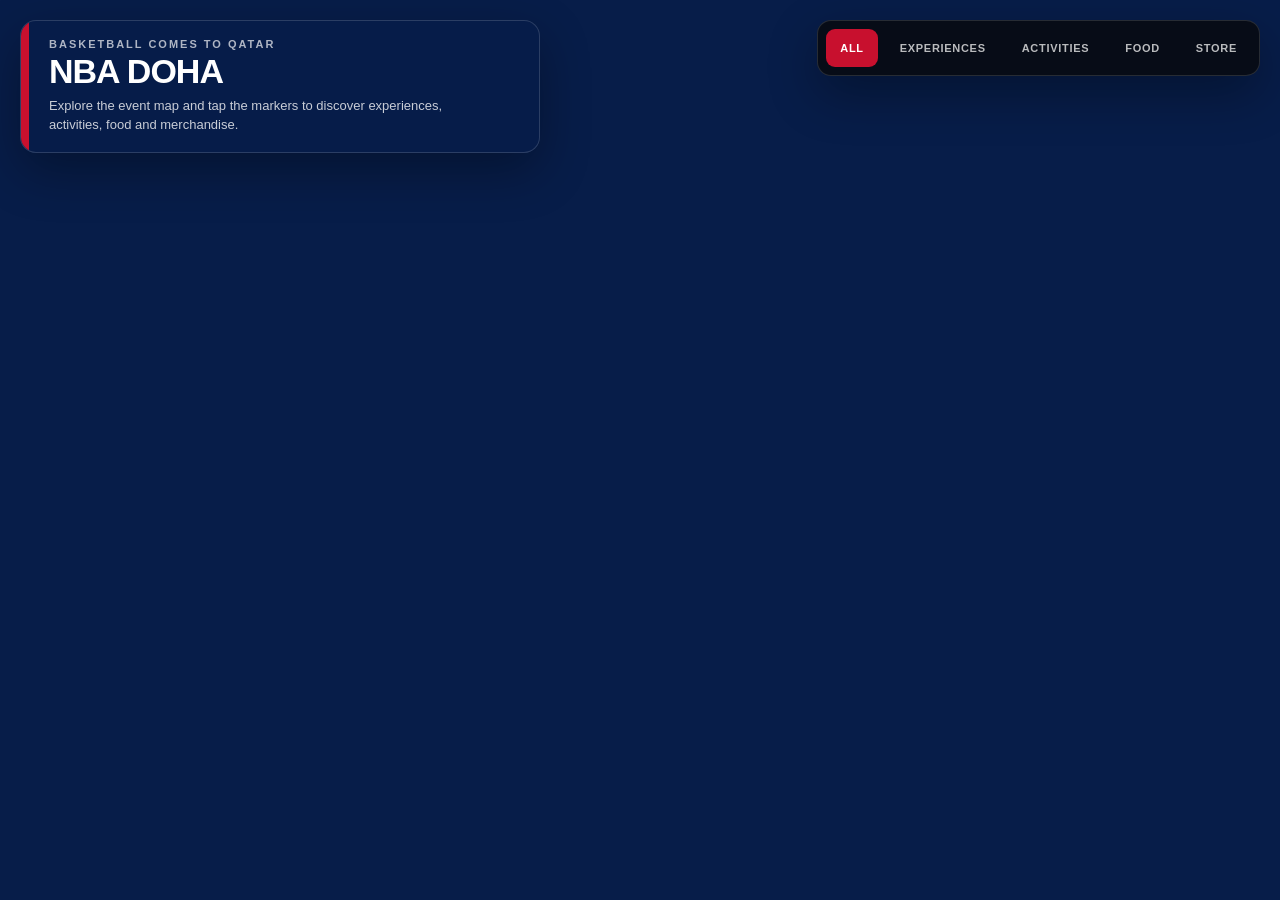
<file: index.html>
<!DOCTYPE html><html lang="en"><head><meta charset="UTF-8"><meta name="viewport" content="width=device-width,initial-scale=1,maximum-scale=1"><title>NBA Doha Event Map</title><link href="https://api.mapbox.com/mapbox-gl-js/v3.25.0/mapbox-gl.css" rel="stylesheet"><link href="styles.css" rel="stylesheet"><script src="https://api.mapbox.com/mapbox-gl-js/v3.25.0/mapbox-gl.js"></script><script src="config.js"></script><script src="icons.js"></script></head><body><header class="event-header"><div class="event-header__accent"></div><div class="event-header__content"><div class="event-header__eyebrow">Basketball comes to Qatar</div><h1>NBA Doha</h1><p>Explore the event map and tap the markers to discover experiences, activities, food and merchandise.</p></div></header><nav class="map-filters" aria-label="Filter map locations"><button class="filter-button active" data-filter="all">All</button><button class="filter-button" data-filter="experience">Experiences</button><button class="filter-button" data-filter="activity">Activities</button><button class="filter-button" data-filter="food">Food</button><button class="filter-button" data-filter="retail">Store</button></nav><main id="map" aria-label="NBA Doha interactive event map"></main><script src="map.js"></script></body></html>
</file>
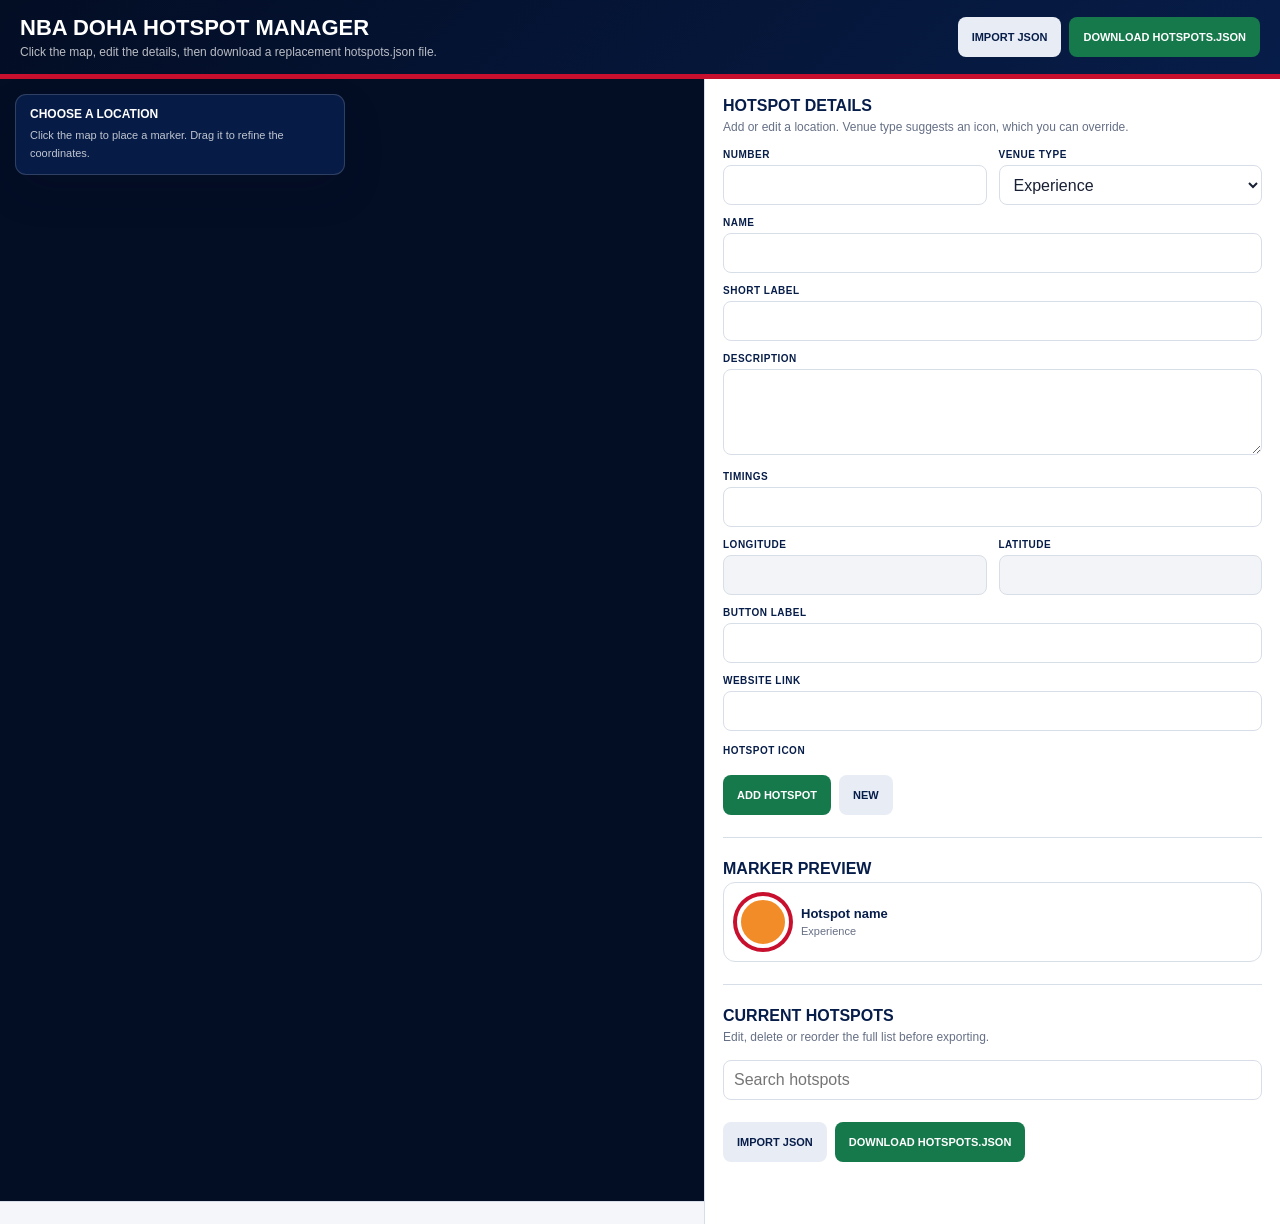
<file: manager.html>
<!DOCTYPE html><html lang="en"><head><meta charset="UTF-8"><meta name="viewport" content="width=device-width,initial-scale=1,maximum-scale=1"><title>NBA Doha Hotspot Manager</title><link href="https://api.mapbox.com/mapbox-gl-js/v3.25.0/mapbox-gl.css" rel="stylesheet"><link href="manager.css" rel="stylesheet"><script src="https://api.mapbox.com/mapbox-gl-js/v3.25.0/mapbox-gl.js"></script><script src="config.js"></script><script src="icons.js"></script></head><body><div class="app"><header class="topbar"><div><h1>NBA Doha Hotspot Manager</h1><p>Click the map, edit the details, then download a replacement hotspots.json file.</p></div><div class="actions"><button class="btn light" id="importTop">Import JSON</button><button class="btn green" id="downloadTop">Download hotspots.json</button></div></header><div class="workspace"><section class="map-panel"><div id="map"></div><div class="map-help"><strong>Choose a location</strong><span>Click the map to place a marker. Drag it to refine the coordinates.</span></div></section><aside class="side"><section><h2>Hotspot details</h2><p class="intro">Add or edit a location. Venue type suggests an icon, which you can override.</p><div class="grid"><div class="field"><label for="number">Number</label><input id="number"></div><div class="field"><label for="venueType">Venue type</label><select id="venueType"><option value="Experience|experience">Experience</option><option value="Basketball Activity|activity">Basketball Activity</option><option value="Food and Drink|food">Food and Drink</option><option value="Shopping Mall|retail">Shopping Mall</option><option value="Merchandise|retail">Merchandise</option><option value="Entertainment|experience">Entertainment</option><option value="Transport|transport">Transport</option><option value="Hotel|hotel">Hotel</option><option value="Other|other">Other</option></select></div><div class="field full"><label for="title">Name</label><input id="title"></div><div class="field full"><label for="shortLabel">Short label</label><input id="shortLabel"></div><div class="field full"><label for="description">Description</label><textarea id="description"></textarea></div><div class="field full"><label for="time">Timings</label><input id="time"></div><div class="field"><label for="longitude">Longitude</label><input id="longitude" readonly></div><div class="field"><label for="latitude">Latitude</label><input id="latitude" readonly></div><div class="field full"><label for="buttonLabel">Button label</label><input id="buttonLabel"></div><div class="field full"><label for="link">Website link</label><input id="link" type="url"></div></div><div class="legend" style="margin-top:14px">Hotspot icon</div><div id="iconPicker" class="icon-grid"></div><div class="actions" style="margin-top:14px"><button class="btn green" id="save">Add hotspot</button><button class="btn light" id="new">New</button><button class="btn red" id="deleteSelected" hidden>Delete selected</button></div><div id="message" class="message"></div></section><section><h2>Marker preview</h2><div class="preview"><div class="preview-marker" id="previewMarker"><span id="previewIcon"></span></div><div class="preview-copy"><strong id="previewTitle">Hotspot name</strong><span id="previewMeta">Experience</span></div></div></section><section><h2>Current hotspots</h2><p class="intro">Edit, delete or reorder the full list before exporting.</p><div class="toolbar"><input id="search" type="search" placeholder="Search hotspots"></div><div id="list" class="list"></div><div class="actions" style="margin-top:12px"><button class="btn light" id="importBottom">Import JSON</button><button class="btn green" id="downloadBottom">Download hotspots.json</button></div><div id="listMessage" class="message"></div></section></aside></div></div><input id="file" type="file" accept="application/json,.json" hidden><script src="manager.js"></script></body></html>
</file>
<file: styles.css>
:root{--navy:#071d49;--navy-dark:#030d24;--blue:#17408b;--red:#c8102e;--white:#fff;--black:#090b10;--orange:#f28c28;--shadow:0 18px 50px rgba(0,0,0,.32)}*{box-sizing:border-box}html,body{width:100%;height:100%;margin:0;overflow:hidden;font-family:Arial,Helvetica,sans-serif;background:var(--navy)}button,a{font:inherit}#map{position:absolute;inset:0}.event-header{position:absolute;z-index:5;top:20px;left:20px;display:flex;width:min(520px,calc(100% - 40px));overflow:hidden;color:#fff;background:rgba(7,29,73,.96);border:1px solid rgba(255,255,255,.15);border-radius:16px;box-shadow:var(--shadow);backdrop-filter:blur(12px)}.event-header__accent{width:8px;background:var(--red)}.event-header__content{padding:17px 20px 18px}.event-header__eyebrow{margin-bottom:5px;color:rgba(255,255,255,.68);font-size:11px;font-weight:800;letter-spacing:2px;text-transform:uppercase}.event-header h1{margin:0;font-size:clamp(23px,4vw,34px);font-weight:900;line-height:.98;letter-spacing:-1px;text-transform:uppercase}.event-header p{max-width:400px;margin:9px 0 0;color:rgba(255,255,255,.78);font-size:13px;line-height:1.4}.map-filters{position:absolute;z-index:5;top:20px;right:20px;display:flex;gap:8px;padding:8px;background:rgba(9,11,16,.88);border:1px solid rgba(255,255,255,.13);border-radius:14px;box-shadow:var(--shadow);backdrop-filter:blur(12px)}.filter-button{min-height:38px;padding:0 14px;color:rgba(255,255,255,.72);font-size:11px;font-weight:800;letter-spacing:.7px;text-transform:uppercase;background:transparent;border:0;border-radius:9px;cursor:pointer}.filter-button:hover{color:#fff;background:rgba(255,255,255,.1)}.filter-button.active{color:#fff;background:var(--red)}.hotspot-wrapper{position:absolute;width:54px;height:54px;display:flex;align-items:center;justify-content:center}.hotspot{position:relative;display:flex;align-items:center;justify-content:center;width:52px;height:52px;padding:0;color:var(--navy);background:radial-gradient(circle at 35% 28%,#ffb156 0%,var(--orange) 46%,#d56b10 100%);border:4px solid #fff;border-radius:50%;box-shadow:0 7px 16px rgba(0,0,0,.4),0 0 0 4px rgba(200,16,46,.82);cursor:pointer;transition:transform .18s ease,box-shadow .18s ease}.hotspot:hover,.hotspot:focus-visible,.hotspot.is-active{transform:translateY(-4px) scale(1.1);outline:none;box-shadow:0 12px 24px rgba(0,0,0,.46),0 0 0 5px rgba(200,16,46,1)}.hotspot__icon{display:grid;width:30px;height:30px;place-items:center;color:var(--navy);z-index:2;line-height:0}.hotspot__icon svg{display:block;width:29px;height:29px}.hotspot-pulse{position:absolute;width:60px;height:60px;pointer-events:none;border:3px solid var(--red);border-radius:50%;animation:pulse 2s infinite}@keyframes pulse{0%{opacity:.75;transform:scale(.8)}100%{opacity:0;transform:scale(1.75)}}.hotspot-label{position:absolute;top:62px;left:50%;width:max-content;max-width:150px;padding:6px 9px;color:#fff;font-size:10px;font-weight:900;line-height:1.1;letter-spacing:.5px;text-align:center;text-transform:uppercase;background:rgba(7,29,73,.96);border:1px solid rgba(255,255,255,.25);border-radius:6px;box-shadow:0 5px 15px rgba(0,0,0,.25);transform:translateX(-50%)}.mapboxgl-popup{z-index:10;width:min(330px,calc(100vw - 30px));max-width:none!important}.mapboxgl-popup-content{padding:0;overflow:hidden;color:var(--black);background:#fff;border-radius:16px;box-shadow:var(--shadow)}.mapboxgl-popup-close-button{z-index:4;top:10px;right:10px;width:32px;height:32px;padding:0;color:#fff;font-size:24px;background:rgba(7,29,73,.82);border-radius:50%}.popup-hero{display:flex;align-items:flex-end;min-height:128px;padding:20px;color:#fff;background:linear-gradient(135deg,rgba(7,29,73,.98),rgba(23,64,139,.94) 55%,rgba(200,16,46,.92))}.popup-category{padding:6px 9px;font-size:10px;font-weight:900;letter-spacing:1.4px;text-transform:uppercase;background:var(--red);border-radius:5px}.popup-body{padding:19px 20px 21px}.popup-body h2{margin:0;color:var(--navy);font-size:24px;font-weight:900;line-height:1;text-transform:uppercase}.popup-time{margin:10px 0 12px;color:var(--red);font-size:11px;font-weight:900;text-transform:uppercase}.popup-body p{margin:0;color:#454a54;font-size:14px;line-height:1.5}.popup-button{display:inline-flex;align-items:center;justify-content:center;min-height:42px;margin-top:17px;padding:0 15px;color:#fff;font-size:11px;font-weight:900;text-decoration:none;text-transform:uppercase;background:var(--blue);border-radius:7px}.mapboxgl-ctrl-group{overflow:hidden;background:rgba(7,29,73,.94);border:1px solid rgba(255,255,255,.15);border-radius:10px;box-shadow:var(--shadow)}.mapboxgl-ctrl-group button{filter:invert(1)}@media(max-width:760px){.event-header{top:12px;left:12px;width:calc(100% - 24px)}.event-header__content{padding:13px 15px 14px}.event-header h1{font-size:24px}.event-header p{font-size:11px}.map-filters{top:auto;right:12px;bottom:18px;left:12px;overflow-x:auto}.filter-button{flex:1;min-width:max-content;padding:0 10px;font-size:10px}.hotspot-label{display:none}.mapboxgl-ctrl-bottom-right{bottom:80px}}@media(prefers-reduced-motion:reduce){.hotspot-pulse{animation:none}}
</file>
<file: manager.css>
:root{--navy:#071d49;--navy-dark:#030d24;--blue:#17408b;--red:#c8102e;--orange:#f28c28;--white:#fff;--surface:#f4f6f9;--line:#d8dee8;--text:#182033;--muted:#667085;--success:#16794b;--danger:#b42318;--shadow:0 16px 40px rgba(16,24,40,.14)}*{box-sizing:border-box}html,body{margin:0;min-height:100%;font-family:Arial,Helvetica,sans-serif;color:var(--text);background:var(--surface)}button,input,textarea,select{font:inherit}button{cursor:pointer}.app{min-height:100vh;display:grid;grid-template-rows:auto 1fr}.topbar{display:flex;align-items:center;justify-content:space-between;gap:18px;padding:15px 20px;color:#fff;background:linear-gradient(135deg,var(--navy-dark),var(--navy));border-bottom:5px solid var(--red)}.topbar h1{margin:0;font-size:22px;font-weight:900;text-transform:uppercase}.topbar p{margin:4px 0 0;color:rgba(255,255,255,.72);font-size:12px}.actions{display:flex;gap:8px;flex-wrap:wrap}.btn{min-height:40px;padding:0 14px;border:0;border-radius:8px;color:#fff;background:var(--blue);font-size:11px;font-weight:900;text-transform:uppercase}.btn.green{background:var(--success)}.btn.red{background:var(--red)}.btn.light{color:var(--navy);background:#e8edf5}.workspace{min-height:0;display:grid;grid-template-columns:minmax(0,1.1fr) minmax(410px,.9fr)}.map-panel{position:relative;min-height:720px;background:var(--navy-dark)}#map{position:absolute;inset:0}.map-help{position:absolute;z-index:5;top:15px;left:15px;max-width:330px;padding:12px 14px;color:#fff;background:rgba(7,29,73,.94);border:1px solid rgba(255,255,255,.16);border-radius:11px;box-shadow:var(--shadow)}.map-help strong{display:block;margin-bottom:4px;font-size:12px;text-transform:uppercase}.map-help span{font-size:11px;line-height:1.4;color:rgba(255,255,255,.75)}.side{min-height:0;overflow-y:auto;padding:18px;background:#fff;border-left:1px solid var(--line)}section{margin-bottom:22px;padding-bottom:22px;border-bottom:1px solid var(--line)}section:last-child{border:0}h2{margin:0 0 4px;color:var(--navy);font-size:16px;text-transform:uppercase}.intro{margin:0 0 13px;color:var(--muted);font-size:12px;line-height:1.45}.grid{display:grid;grid-template-columns:repeat(2,minmax(0,1fr));gap:12px}.field.full{grid-column:1/-1}label,.legend{display:block;margin-bottom:5px;color:var(--navy);font-size:10px;font-weight:900;letter-spacing:.5px;text-transform:uppercase}input,textarea,select{width:100%;border:1px solid var(--line);border-radius:8px;color:var(--text);background:#fff;outline:none}input,select{min-height:40px;padding:0 10px}textarea{min-height:86px;padding:10px;resize:vertical;line-height:1.4}input:focus,textarea:focus,select:focus{border-color:var(--blue);box-shadow:0 0 0 3px rgba(23,64,139,.12)}input[readonly]{background:#f2f4f7}.icon-grid{display:grid;grid-template-columns:repeat(5,minmax(0,1fr));gap:8px}.icon-option{position:relative}.icon-option input{position:absolute;opacity:0;pointer-events:none}.icon-card{display:grid;min-height:72px;padding:8px;place-items:center;color:var(--navy);text-align:center;background:#fff;border:1px solid var(--line);border-radius:9px;cursor:pointer}.icon-card svg{width:26px;height:26px}.icon-card span{font-size:9px;font-weight:800}.icon-option input:checked+.icon-card{color:#fff;background:var(--navy);border-color:var(--navy);box-shadow:0 0 0 3px rgba(200,16,46,.18)}.message{display:none;margin-top:10px;padding:9px 11px;border-radius:8px;font-size:11px}.message.show{display:block}.message.success{color:var(--success);background:#ecfdf3;border:1px solid #abefc6}.message.error{color:var(--danger);background:#fef3f2;border:1px solid #fecdca}.preview{display:flex;align-items:center;gap:12px;padding:13px;border:1px solid var(--line);border-radius:12px}.preview-marker{position:relative;display:grid;width:52px;height:52px;place-items:center;color:var(--navy);background:var(--orange);border:4px solid #fff;border-radius:50%;box-shadow:0 0 0 4px var(--red)}.preview-marker svg{display:block;width:30px;height:30px}.preview-copy strong{display:block;color:var(--navy);font-size:13px}.preview-copy span{color:var(--muted);font-size:11px}.toolbar{display:flex;gap:8px;margin-bottom:10px}.toolbar input{flex:1}.list{display:grid;gap:9px}.row{display:grid;grid-template-columns:38px 1fr auto;align-items:center;gap:10px;padding:10px;background:#f8fafc;border:1px solid var(--line);border-radius:10px}.row-icon{display:grid;width:34px;height:34px;place-items:center;color:var(--navy);background:var(--orange);border:3px solid #fff;border-radius:50%;box-shadow:0 0 0 2px var(--red)}.row-icon svg{display:block;width:22px;height:22px}.summary strong{display:block;color:var(--navy);font-size:13px}.summary span{color:var(--muted);font-size:10px;text-transform:uppercase}.row-actions{display:flex;gap:5px}.icon-btn{width:31px;height:31px;padding:0;border:1px solid var(--line);border-radius:7px;color:var(--navy);background:#fff;font-weight:900}.icon-btn:hover{color:#fff;background:var(--navy)}.icon-btn.delete:hover{background:var(--red)}.empty{padding:20px;color:var(--muted);text-align:center;border:1px dashed var(--line);border-radius:10px;font-size:12px}@media(max-width:960px){.workspace{grid-template-columns:1fr}.map-panel{min-height:500px}.side{overflow:visible;border-left:0;border-top:1px solid var(--line)}}@media(max-width:600px){.topbar{align-items:flex-start;padding:13px}.topbar h1{font-size:18px}.topbar .actions{display:none}.side{padding:14px}.grid{grid-template-columns:1fr}.field.full{grid-column:auto}.icon-grid{grid-template-columns:repeat(3,1fr)}.row{grid-template-columns:38px 1fr}.row-actions{grid-column:1/-1}}
</file>
